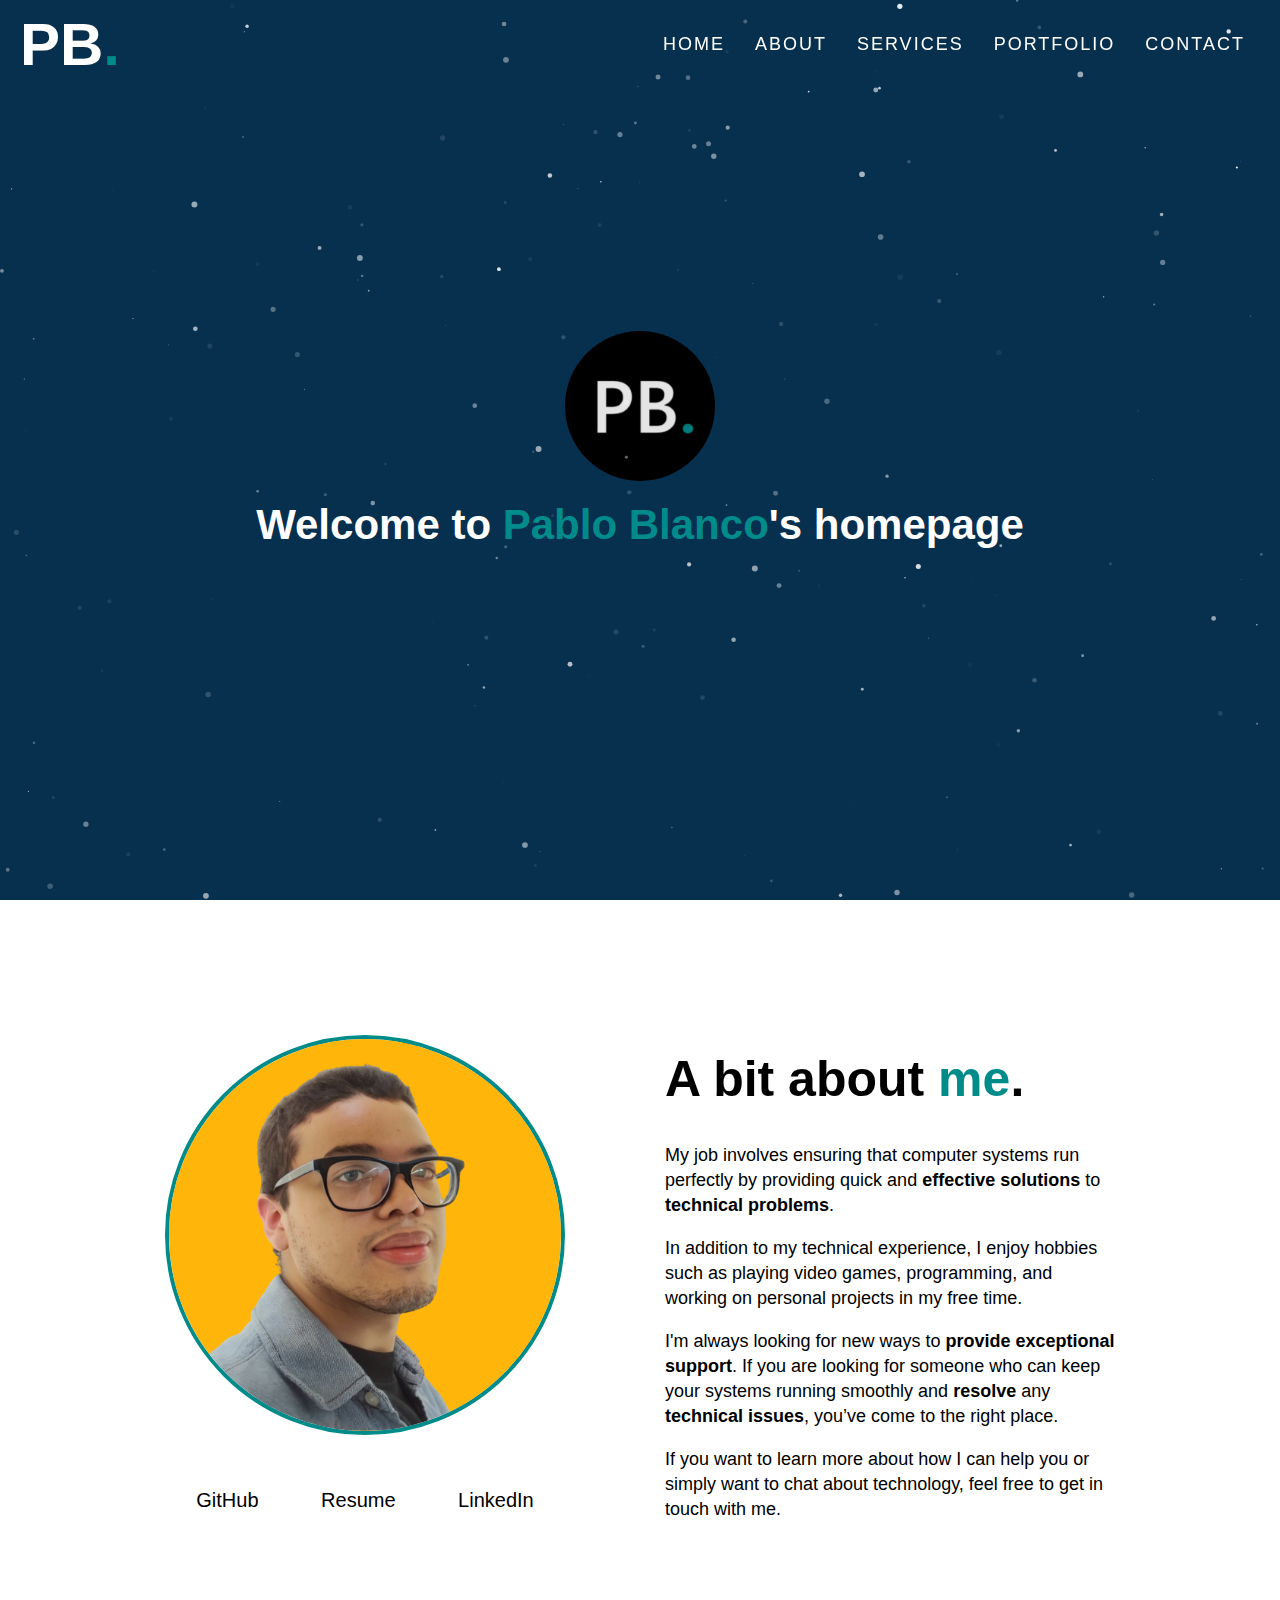
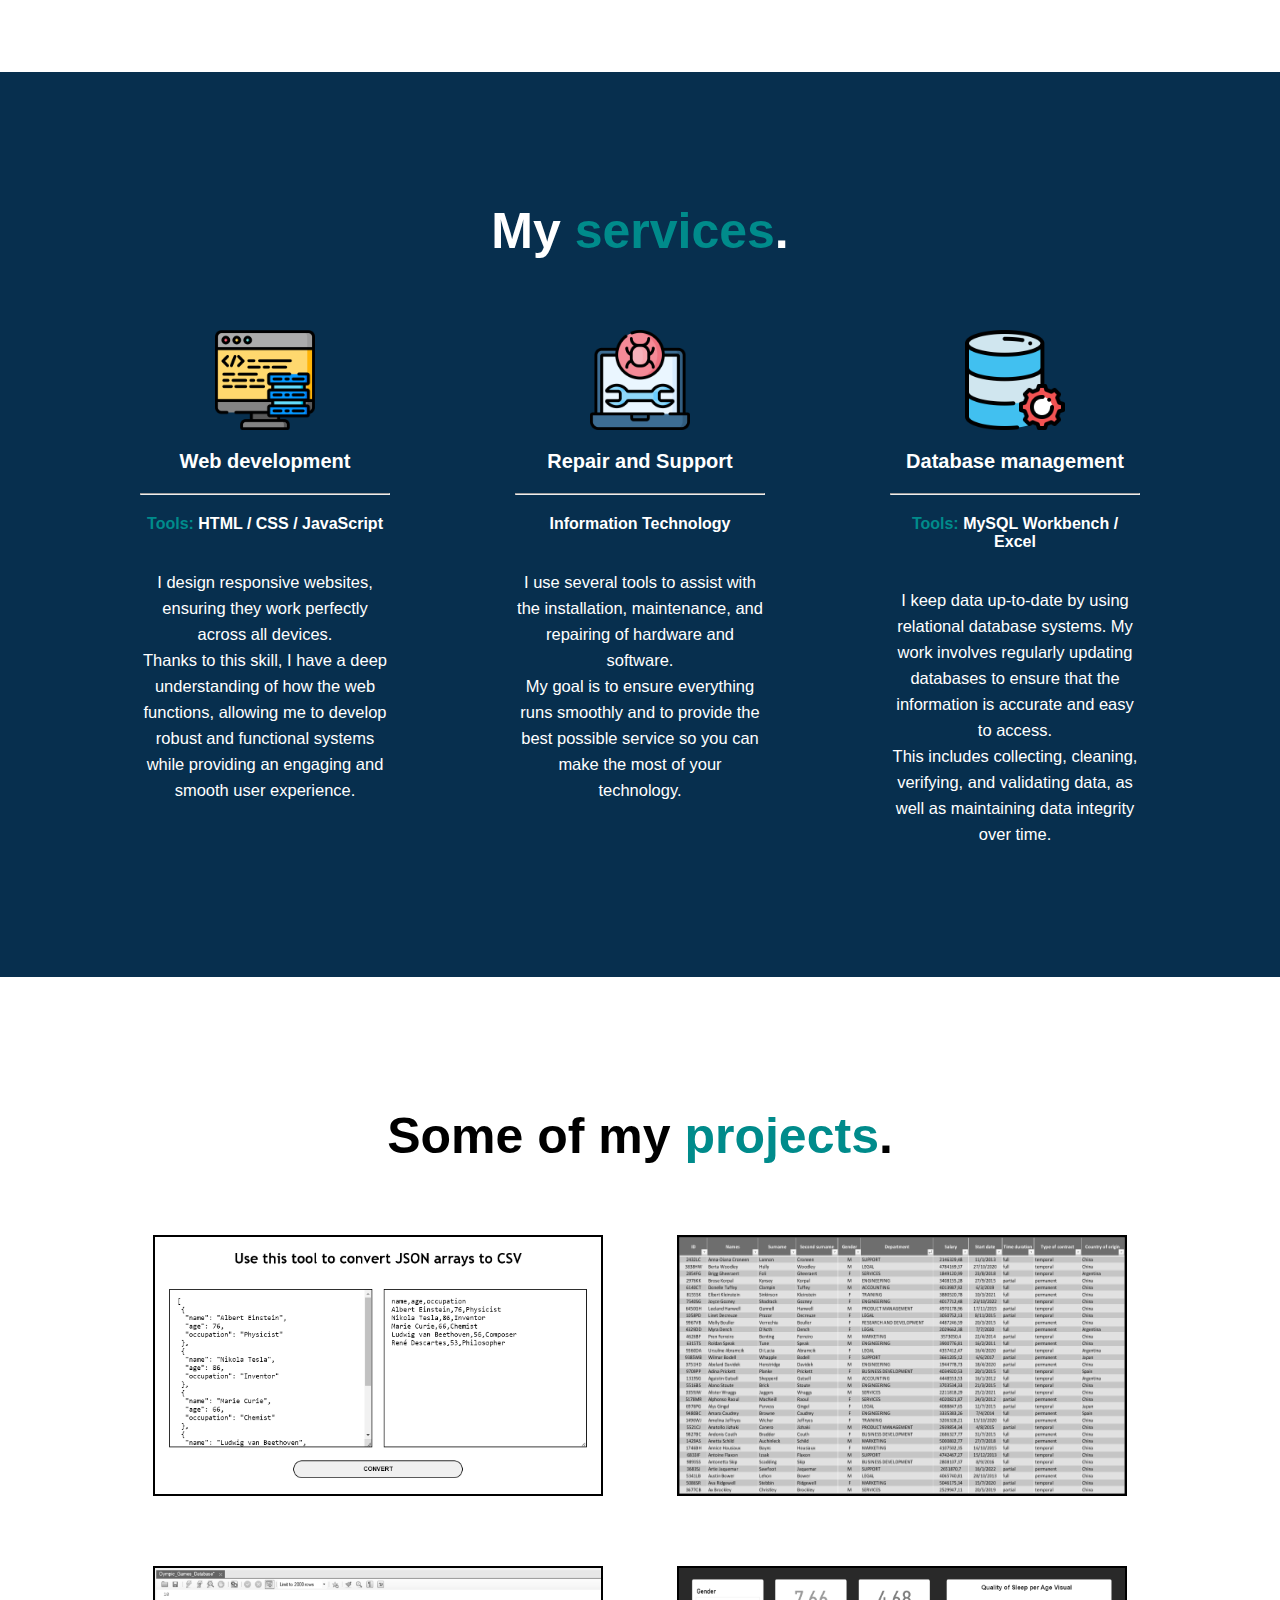
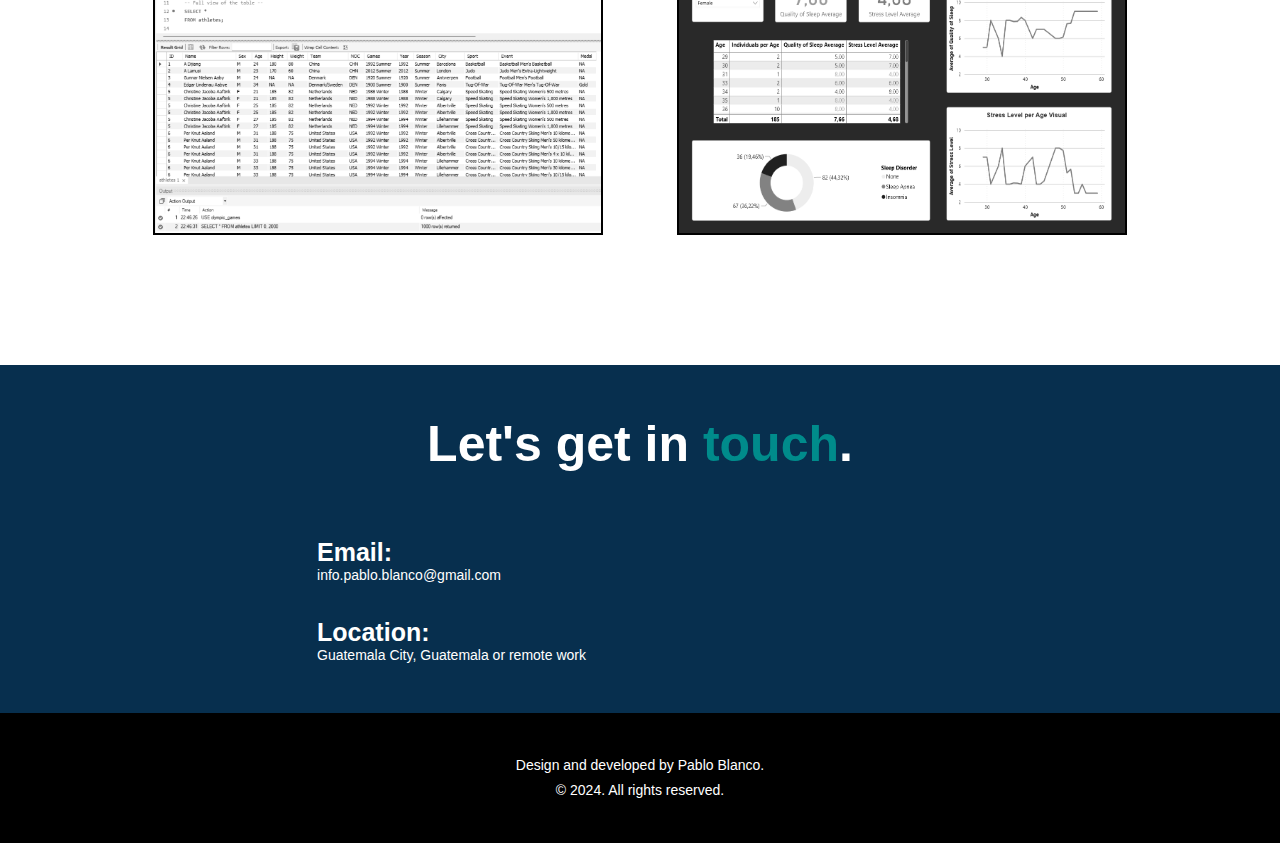
<file: index.html>
<!DOCTYPE html>
<html lang="en">
<head>
    <meta charset="UTF-8">
    <meta http-equiv="X-UA-Compatible" content="IE=edge">
    <meta name="viewport" content="width=device-width, initial-scale=1.0, user-scalable=no">
    <link rel="stylesheet" href="https://cdnjs.cloudflare.com/ajax/libs/font-awesome/6.4.2/css/all.min.css" integrity="sha512-z3gLpd7yknf1YoNbCzqRKc4qyor8gaKU1qmn+CShxbuBusANI9QpRohGBreCFkKxLhei6S9CQXFEbbKuqLg0DA==" crossorigin="anonymous" referrerpolicy="no-referrer" />
    <link rel="stylesheet" href="styles.css">
    <title>Pablo Blanco | Homepage</title>
    <link rel="icon" type="image/png" href="logotipo.png">
</head>
<body>

<!-- NAVBAR -->
<section id="main">
	<header id="header">
    <div id="header_content">

      <a href="https://www.pabloblancodata.com"><p id="img-logo">PB<span id="dot">.</span></p></a>

        <nav id="nav">
          <ul id="links">
            <li><a href="#home">HOME</a></li>
            <li><a href="#about">ABOUT</a></li>
            <li><a href="#services">SERVICES</a></li>
            <li><a href="#portfolio">PORTFOLIO</a></li>
            <li><a href="#contact">CONTACT</a></li>
          </ul>
        </nav>
    </div>
  </header>

  <nav class="nav">
    <a href="https://www.pabloblancodata.com"><p class="nav-logo">PB<span id="dot">.</span></p></a>

      <div class="nav-links" id="menu">
        <a href="#menu" class="nav-target-x">
          <i class="fa-solid fa-xmark" onclick="closeMenu()"></i>
        </a>

        <a href="#home" class="nav-link">HOME</a>
        <a href="#about" class="nav-link">ABOUT</a>
        <a href="#services" class="nav-link">SERVICES</a>
        <a href="#portfolio" class="nav-link">PORTFOLIO</a>
        <a href="#contact" class="nav-link">CONTACT</a>
      </div>

    <a href="#menu" class="nav-target">
      <i class="fa-solid fa-bars" onclick="openMenu()"></i>
    </a>
  </nav>

  <script>
    function closeMenu() {
      document.querySelector('#menu').style.display = 'none';
    }

    function openMenu() {
    document.querySelector('#menu').style.display = 'grid';
    }
  </script>
</section>

<!-- HOME SECTION -->
<div id="particles-js"></div>
  <section id="home">
      <div class="content">
        <img src="logotipo.png">
        <h1>Welcome to <span>Pablo Blanco</span>'s homepage</h1>
      </div>
  </section>

<!-- ABOUT SECTION -->
  <section id="about">
    <div class="foto">
      <img src="profile_homepage.png" alt="Photo">

      <div id="personal-links">
        <a href="https://github.com/pabloblauri" target="_blank"><i class="fa-brands fa-github"></i> GitHub</a>
        <a download="pablo_blanco_resume" href="pablo_blanco_resume.pdf" target="_blank"><i class="fa-solid fa-user"></i> Resume</a>
        <a href="https://www.linkedin.com/in/pabloblancodata/" target="_blank"><i class="fa-brands fa-linkedin"></i> LinkedIn</a>
      </div>
    </div>

    <div class="personal-info">
      <h1>A bit about <span>me</span>.</h1>
      <p>My job involves ensuring that computer systems run perfectly by providing quick and <span id="p_info">effective solutions</span> to <span id="p_info">technical problems</span>.</p><br>
      <p>In addition to my technical experience, I enjoy hobbies such as playing video games, programming, and working on personal projects in my free time.</p><br>
      <p>I'm always looking for new ways to <span id="p_info">provide exceptional support</span>. If you are looking for someone who can keep your systems running smoothly and <span id="p_info">resolve</span> any <span id="p_info">technical issues</span>, you’ve come to the right place.</p><br>
      <p>If you want to learn more about how I can help you or simply want to chat about technology, feel free to get in touch with me.</p>
    </div>

    <div id="personal-links-2">
      <a href="https://github.com/pabloblauri" target="_blank"><i class="fa-brands fa-github"></i></a>
      <a download="pablo_blanco_resume" href="pablo_blanco_resume.pdf" target="_blank"><i class="fa-solid fa-user"></i></a>
      <a href="https://www.linkedin.com/in/pabloblancodata/" target="_blank"><i class="fa-brands fa-linkedin"></i></a>
    </div>
  </section>

<!-- SERVICES SECTION -->
  <section id="services">
    <h1>My <span>services</span>.</h1>
    <div class="row">
      <div class="service">
        <img src="code.png" alt="Web Development">
        <h3>Web development</h3>
        <hr>
        <h4><span>Tools:</span> HTML / CSS / JavaScript</h4><br><br>
        <p>I design responsive websites, ensuring they work perfectly across all devices.</p>
        <p>Thanks to this skill, I have a deep understanding of how the web functions, allowing me to develop robust and functional systems while providing an engaging and smooth user experience.</p>
      </div>

      <div class="service">
        <img src="support.png" alt="Repair and Support">
        <h3>Repair and Support</h3>
        <hr>
        <h4>Information Technology</h4><br><br>
        <p>I use several tools to assist with the installation, maintenance, and repairing of hardware and software.</p>
        <p>My goal is to ensure everything runs smoothly and to provide the best possible service so you can make the most of your technology.</p>
      </div>

      <div class="service">
        <img src="management.png" alt="Data Management">
        <h3>Database management</h3>
        <hr>
        <h4><span>Tools:</span> MySQL Workbench / Excel</h4><br><br>
        <p>I keep data up-to-date by using relational database systems. My work involves regularly updating databases to ensure that the information is accurate and easy to access.</p>
        <p>This includes collecting, cleaning, verifying, and validating data, as well as maintaining data integrity over time.</p>
      </div>
    </div>
  </section>

<!-- PORTFOLIO SECTION -->
<section id="portfolio">
  <h1>Some of my <span>projects</span>.</h1>
  <div class="row">
    <div class="project">
      <a href="Project_1/project_1.html"><div class="overlay"></div>
        <img src="miniatura1.png">
          <div class="info">
            <h3>Application</h3>
            <p>JSON to CSV converter</p>
        </div></a>
    </div>
    <div class="project" id="datacleaning">
      <a href="Project_2/project_2.html"><div class="overlay"></div>
        <img src="miniatura2.png">
          <div class="info">
            <h3>Excel for Data Cleaning</h3>
            <p>Transforming a raw database</p>
        </div></a>
    </div>
  </div>
  <div class="row">
    <div class="project">
      <a href="Project_3/project_3.html"><div class="overlay"></div>
        <img src="miniatura3.png">
          <div class="info">
            <h3>SQL for Data Analysis</h3>
            <p>Olympic Games database</p>
        </div></a>
    </div>
    <div class="project">
      <a href="Project_4/project_4.html"><div class="overlay"></div>
        <img src="miniatura4.png">
          <div class="info">
            <h3>Sleep Health Dataset Analysis</h3>
            <p>Health and Lifestyle dashboard</p>
        </div></a>
    </div>
  </div>
</section>

<!-- CONTACT-FORM SECTION -->
<section id="contact">
  <h1>Let's get in <span>touch</span>.</h1>
    <div class="contact">
      <div id="half1">
        <div class="name">
          <h3>Email:</h3>
          <p>info.pablo.blanco@gmail.com</p>
        </div>
        <div class="location">
          <h3>Location:</h3>
          <p>Guatemala City, Guatemala or remote work</p>
        </div>
      </div>
      <div id="half2">
        <a href="https://mail.google.com/mail/?view=cm&fs=1&to=info.pablo.blanco@gmail.com&su=" target="_blank"><i class="fa-regular fa-envelope"></i></a>
        <a href="https://www.linkedin.com/in/pabloblancodata/" target="_blank"><i class="fa-brands fa-linkedin"></i></a>
      </div>
    </div>
</section>

<!-- FOOTER SECTION -->
  <footer id="footer">
    <p>Design and developed by Pablo Blanco.</p>
    <p>© 2024. All rights reserved.</p>
    <p id="flaticon"><a href="https://www.flaticon.com/free-icons/ux" title="ux icons">Ux icons created by Freepik - Flaticon</a></p>
  </footer>

  <script src="header.js"></script>
  <script src="particles.min.js"></script>
  <script src="particlesjs-config.json"></script>

</body>
</html>
</file>
<file: styles.css>
* {
    margin: 0;
    padding: 0;
    box-sizing: border-box;
}

html {
    scroll-behavior: smooth;
}

/* NAVBAR */ /* NAVBAR *//* NAVBAR */

#main #header {
    position: fixed;
    width: 100%;
    z-index: 999;
}

#main #header_content {
    max-width: 1400px;
    margin: auto;
    padding: 10px 20px;
    display: flex;
    justify-content: space-between;
    align-items: center;
}

#img-logo {
    color: white;
    font-weight: bold;
    font-family: 'Trebuchet MS', 'Lucida Sans Unicode', 'Lucida Grande', 'Lucida Sans', Arial, sans-serif;
    font-size: 60px;
}

#dot {
    font-family: 'Trebuchet MS', 'Lucida Sans Unicode', 'Lucida Grande', 'Lucida Sans', Arial, sans-serif;
}

#main #header #header_content a {
    text-decoration: none;
}

#main #header_content #nav ul {
    display: flex;
    justify-content: space-between;
    align-items: center;
}

#main #header_content #nav ul li {
    list-style: none;
    display: inline;
}

#main #header_content #nav ul li a {
    text-decoration: none;
    color: white;
    font-size: 18px;
    letter-spacing: 2px;
    margin: 0 15px;
    transition: 0.5s;
    font-family: 'Trebuchet MS', 'Lucida Sans Unicode', 'Lucida Grande', 'Lucida Sans', Arial, sans-serif;
}

#main #header_content #nav ul li a:hover {
    color: darkcyan;
}

.nav {
    display: none;
}

#nav-icon {
    color: white;
    font-size: 25px;
    display: none;
    transition: 0.5s;
    cursor: pointer;
}

/* HOME SECTION */ /* HOME SECTION */ /* HOME SECTION */

canvas {
    position: absolute;
    width: 100%;
    height: 100%;
    top: 0;
    left: 0;
    right: 0;
    bottom: 0;
}

#home {
    background-color: #072f4e;
    width: 100%;
    height: 100vh;
    color: white;
    display: flex;
    justify-content: center;
    align-items: center;
}

#home img {
    border-radius: 50%;
    width: 150px;
    height: 150px;
}

.content img {
    display: flex;
    margin-left: auto;
    margin-right: auto;
}

#home h1 {
    font-size: 42px;
    font-family: 'Trebuchet MS', 'Lucida Sans Unicode', 'Lucida Grande', 'Lucida Sans', Arial, sans-serif;
    margin: 20px auto;
}

span {
    color: darkcyan;
    font-family: 'Trebuchet MS', 'Lucida Sans Unicode', 'Lucida Grande', 'Lucida Sans', Arial, sans-serif;
}

/* ABOUT SECTION */ /* ABOUT SECTION */ /* ABOUT SECTION */

#about {
    max-width: 950px;
    height: 100%;
    padding: 150px 0;
    margin: auto;
    display: flex;
    color: black;
}

#about .personal-info h1 {
    font-size: 50px;
    margin-bottom: 35px;
    font-family: 'Trebuchet MS', 'Lucida Sans Unicode', 'Lucida Grande', 'Lucida Sans', Arial, sans-serif;
}

#about .foto {
    margin-top: 0;
    margin-bottom: 0;
    margin-right: 50px;
}

#about .foto img {
    border-radius: 50%;
    border: solid 4px darkcyan;
    width: 400px;
    height: 400px;
    margin-top: -15px;
}

#about .personal-info {
    margin-top: 0;
    margin-bottom: 0;
    margin-left: 50px;
}

#about .personal-info p {
    color: black;
    font-size: 18px;
    text-align: left;
    font-family: Arial, Helvetica, sans-serif;
    line-height: 25px;
}

#about #personal-links {
    margin-top: 50px;
    display: flex;
    justify-content: space-around;
}

#about .foto a {
    color: black;
    text-decoration: none;
    font-family: 'Trebuchet MS', 'Lucida Sans Unicode', 'Lucida Grande', 'Lucida Sans', Arial, sans-serif;
    font-size: 20px;
    cursor: pointer;
    transition: 0.5s;
}

#about .foto a:hover {
    color: darkcyan;
}

#about #personal-links-2 {
    display: none;
}

#p_info {
    color: black;
    font-weight: bold;
    font-family: 'Trebuchet MS', 'Lucida Sans Unicode', 'Lucida Grande', 'Lucida Sans', Arial, sans-serif;
}

/* SERVICES SECTION */ /* SERVICES SECTION */ /* SERVICES SECTION */

#services {
    height: 100%;
    width: 100%;
    padding-top: 130px;
    padding-bottom: 130px;
    color: white;
    background-color: #072f4e;
}

#services h1 {
    color: white;
    font-size: 50px;
    text-align: center;
    font-family: 'Trebuchet MS', 'Lucida Sans Unicode', 'Lucida Grande', 'Lucida Sans', Arial, sans-serif;
}

#services .row {
    display: flex;
    justify-content: space-between;
    max-width: 1100px;
    margin: auto auto;
}

#services .row .service {
    margin-top: 50px;
    margin-left: 50px;
    margin-right: 50px;
    max-width: 250px;
}

#services .service img {
    display: flex;
    margin: 20px auto;
    width: 100px;
    height: 100px;
}

#services .service h3 {
    text-align: center;
    font-family: 'Trebuchet MS', 'Lucida Sans Unicode', 'Lucida Grande', 'Lucida Sans', Arial, sans-serif;
    font-size: 20px;
}

#services .service hr {
    margin: 20px auto;
}

#services .service h4 {
    text-align: center;
    font-family: 'Trebuchet MS', 'Lucida Sans Unicode', 'Lucida Grande', 'Lucida Sans', Arial, sans-serif;
    font-size: 16px;
}

#services .service p {
    font-size: 16.5px;
    text-align: center;
    font-family: Arial, Helvetica, sans-serif;
    line-height: 26px;
}

/* PORTFOLIO SECTION */ /* PORTFOLIO SECTION */ /* PORTFOLIO SECTION */

#portfolio {
    height: 100%;
    width: 100%;
    padding-top: 130px;
    padding-bottom: 130px;
    max-width: 1100px;
    margin: auto;
}

#portfolio h1 {
    font-size: 50px;
    margin-bottom: 65px;
    text-align: center;
    font-family: 'Trebuchet MS', 'Lucida Sans Unicode', 'Lucida Grande', 'Lucida Sans', Arial, sans-serif;
}

#portfolio .row {
    display: flex;
    justify-content: space-evenly;
    margin-top: 70px;
}

#portfolio .row .project {
    max-width: 450px;
    border: solid 2px black;
    margin: 0 10px;
    position: relative;
    overflow: hidden;
}

#portfolio .row .project img {
    width: 100%;
    height: 100%;
    filter: grayscale(1);
    object-fit: fill;
    transition: 0.5s;
}

#portfolio .row .project:hover img {
    filter: grayscale(0);
}

#portfolio .row .project .info {
    position: absolute;
    left: 0;
    background-color: darkcyan;
    color: white;
    width: 100%;
    padding: 10px;
    opacity: 0;
    bottom: -40px;
    transition: 0.5s;
    line-height: 25px;
}

#portfolio .row .project:hover .info {
    opacity: 0.8;
    bottom: 0;
}

#portfolio .row .project .info h3 {
    font-family: 'Trebuchet MS', 'Lucida Sans Unicode', 'Lucida Grande', 'Lucida Sans', Arial, sans-serif;
}

#portfolio .row .project .info p {
    font-family: Arial, Helvetica, sans-serif;
}

/* CONTACT-FORM SECTION */ /* CONTACT-FORM SECTION */ /* CONTACT-FORM SECTION */

#contact {
    background-color: #072f4e;
    height: 100%;
    width: 100%;
    color: white;
    padding-top: 50px;
    padding-bottom: 50px;
}

.contact {
    display: flex;
    justify-content: space-evenly;
    align-items: center;
}

#contact h1 {
    font-size: 50px;
    margin-bottom: 65px;
    text-align: center;
    font-family: 'Trebuchet MS', 'Lucida Sans Unicode', 'Lucida Grande', 'Lucida Sans', Arial, sans-serif;
}

#contact .name {
    margin-bottom: 35px;
}

#contact h3 {
    font-size: 25px;
    font-family: 'Trebuchet MS', 'Lucida Sans Unicode', 'Lucida Grande', 'Lucida Sans', Arial, sans-serif;
}

#contact p {
    font-size: 14px;
    font-family: Arial, Helvetica, sans-serif;
}

#contact a {
    color: white;
    font-size: 50px;
    margin: 0 15px;
    transition: 0.5s;
}

#contact a:hover {
    color: darkcyan;
}

/* FOOTER SECTION */ /* FOOTER SECTION */ /* FOOTER SECTION */

#footer {
    width: 100%;
    display: block;
    justify-content: center;
    align-items: center;
    background-color: black;
    padding: 40px 0;
}

#footer p {
    color: white;
    font-size: 14px;
    font-family: Arial, Helvetica, sans-serif;
    text-align: center;
    line-height: 25px;
}

#flaticon {
    display: none;
}

/* RESPONSIVE DESIGN */ /* RESPONSIVE DESIGN */ /* RESPONSIVE DESIGN */

@media screen and (max-width: 900px) {
    #header_content #nav ul li a {
        display: none;
    }

    #img-logo {
        display: none;
    }

    #main #header {
        display: none;
    }

    /* MENU RESPONSIVE MENU RESPONSIVE MENU RESPONSIVE */

    .nav {
        background-color: black;
        opacity: 0.8;
        position: fixed;
        width: 100%;
        z-index: 999;
        display: flex;
        justify-content: space-between;
        align-items: center;
        margin: auto;
        padding: 12px 20px;
    }

    .nav-target {
        color: white;
        font-size: 30px;
        transition: 0.5s;
    }

    .nav-target:hover {
        color: darkcyan;
    }

    .nav-target-x {
        color: white;
        font-size: 30px;
        transition: 0.5s;
    }

    .nav-target-x:hover {
        color: darkcyan;
    }

    .nav-logo {
        color: white;
        font-weight: bold;
        font-family: 'Trebuchet MS', 'Lucida Sans Unicode', 'Lucida Grande', 'Lucida Sans', Arial, sans-serif;
        font-size: 50px;
    }

    #dot {
        font-family: 'Trebuchet MS', 'Lucida Sans Unicode', 'Lucida Grande', 'Lucida Sans', Arial, sans-serif;
    }

    .nav a {
        text-decoration: none;
    }

    .nav-links {
        font-size: 22px;
        position: fixed;
        left: 0;
        bottom: 0;
        right: 0;
        top: 0;
        display: grid;
        place-items: center;
        background-color: black;
        clip-path: circle(0% at top right);
        transition: clip-path 0.5s;
        height: fit-content;
    }

    .nav-links:target {
        clip-path: circle(150% at top right);
    }

    .nav-links a {
        color: white;
        font-family: 'Trebuchet MS', 'Lucida Sans Unicode', 'Lucida Grande', 'Lucida Sans', Arial, sans-serif;
        padding: 14px;
        letter-spacing: 5px;
        text-decoration: none;
        transition: none;
        clip-path: none;
    }

    .nav-links a:hover {
        color: white;
        background-color: darkcyan;
        border-radius: 100px;
        width: 85%;
        text-align: center;
        transition: 0.5s;
    }

    /* RESPONSIVE HOME SECTION */

    #home h1 {
        text-align: center;
        font-size: 32px;
    }

    /* RESPONSIVE ABOUT SECTION */

    #about {
        height: 100%;
        padding-top: 35px;
        padding-left: 0;
        padding-right: 0;
        padding-bottom: 100px;
        display: block;
    }

    #about .personal-info h1 {
        text-align: center;
        margin: 35px auto;
        font-size: 35px;
    }
    
    #about .foto {
        max-width: 250px;
        margin: auto;
    }
    
    #about .foto img {
        margin-top: 70px;
        width: 100%;
        height: 100%;
    }

    #about .personal-info {
        margin: auto 50px;
    }

    #about #personal-links {
        display: none;
    }
    
    #about #personal-links-2 {
        margin-top: 50px;
        display: flex;
        justify-content: space-evenly;
    }
    
    #about #personal-links-2 a {
        color: black;
        font-size: 30px;
        text-decoration: none;
        cursor: pointer;
        transition: 0.5s;
    }

    #about #personal-links-2 a:hover {
        color: darkcyan;
    }

    /* RESPONSIVE SERVICES SECTION */

    #services {
        height: 100%;
        padding-top: 50px;
        padding-bottom: 50px;
    }

    #services h1 {
        text-align: center;
        margin-top: 50px;
        font-size: 35px;
    }

    #services .row {
        display: block;
        margin: 50px auto;
        max-width: 350px;
    }

    #services .row .service {
        max-width: initial;
    }

    /* RESPONSIVE PORTFOLIO SECTION */

    #portfolio {
        height: 100%;
        padding-top: 50px;
        padding-bottom: 50px;
    }

    #portfolio h1 {
        text-align: center;
        margin-left: 20px;
        margin-right: 20px;
        margin-top: 50px;
        margin-bottom: -25px;
        font-size: 35px;
    }

    #portfolio .row {
        display: grid;
        justify-content: center;
        align-items: center;
    }

    #portfolio .row .project {
        margin-left: 35px;
        margin-right: 35px;
        margin-bottom: 50px;
    }

    #portfolio .row #datacleaning {
        margin-bottom: -16px;
    }

    #portfolio .row .project img {
        filter: grayscale(0);
    }

    #portfolio .row .project .info {
        opacity: 0.8;
        bottom: 0;
        padding: 6px 10px;
    }

    /* RESPONSIVE CONTACT SECTION */

    .contact {
        display: block;
        margin: auto;
    }

    #contact h1 {
        font-size: 35px;
        margin-bottom: 35px;
    }

    #half1 {
        display: block;
        margin: 0 auto;
        text-align: center;
    }

    #half2 {
        margin-top: 35px;
        display: flex;
        justify-content: center;
    }

    /* RESPONSIVE FOOTER SECTION */

    #footer {
        padding: 40px 25px;
    }
}
</file>
